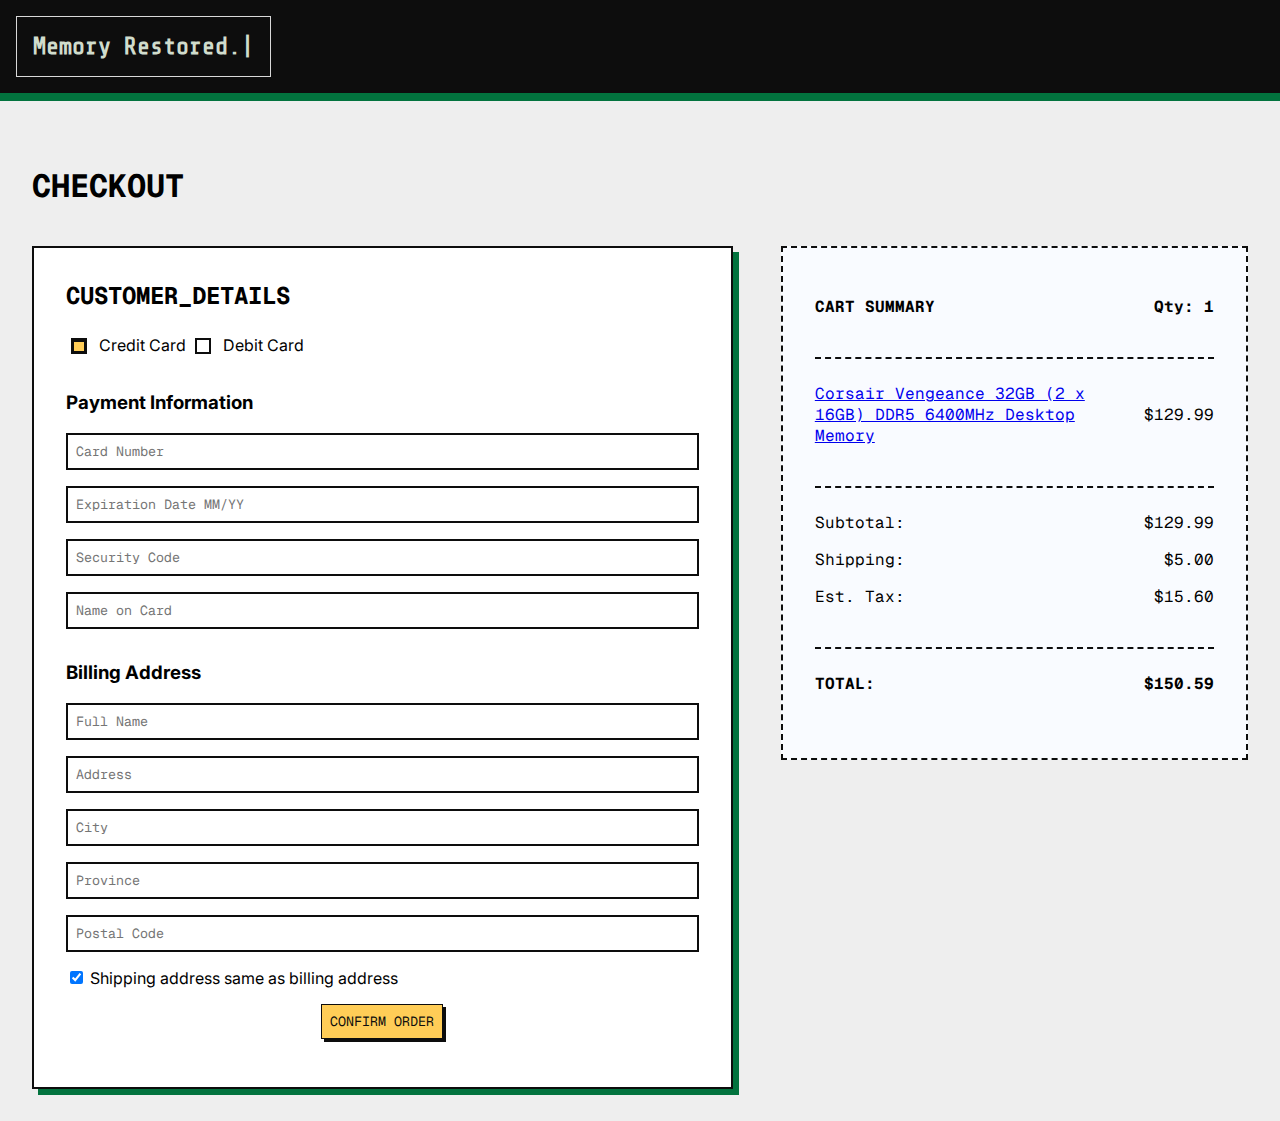
<file: checkout-template.html>
<!DOCTYPE html>
<html lang="en">

<head>
  <meta charset="UTF-8">
  <meta name="viewport" content="width=device-width, initial-scale=1.0">
  <title>Checkout - Memory Restored</title>
  <link href="css/main.css" rel="stylesheet">
  <link
    href="https://fonts.googleapis.com/css2?family=Geist+Mono:wght@100..900&family=Inter:ital,opsz,wght@0,14..32,100..900;1,14..32,100..900&family=Share+Tech+Mono&display=swap"
    rel="stylesheet">
  <link rel="stylesheet" href="https://fonts.googleapis.com/css2?family=Material+Symbols+Outlined" />
</head>

<body class="template-page">

  <header class="nav-header">
    <div class="logo">
      <h1> <a href="index.html">Memory Restored.<span class="type-blink">|</span></a></h1>
    </div>

  </header>

  <main class="page-container">

    <h2 class="page-heading">CHECKOUT</h2>

    <div class="checkout-group">

      <section class="checkout-form-container">
        <h3 class="checkout-section-title">CUSTOMER_DETAILS</h3>

        <form class="payment-form">
          <div class="payment-method-group">
            <label><input type="radio" name="payment-method" value="credit-card" checked> Credit Card</label>
            <label><input type="radio" name="payment-method" value="debit-card"> Debit Card</label>
          </div>
          <br>

          <div class="payment-information-group">
            <h3> Payment Information </h3>
            <label>
              <input type="text" name="card-number" placeholder="Card Number">
              <input type="text" name="card-expiration-date" placeholder="Expiration Date MM/YY">
              <input type="text" name="card-security-code" placeholder="Security Code">
              <input type="text" name="name-on-card" placeholder="Name on Card">
            </label>
          </div>

          <div class="billing-address-group">
            <h3> Billing Address </h3>
            <label>
              <input type="text" name="billing-full-name" placeholder="Full Name">
              <input type="text" name="billing-address" placeholder="Address">
              <input type="text" name="billing-city" placeholder="City">
              <input type="text" name="billing-province" placeholder="Province">
              <input type="text" name="billing-postal-code" placeholder="Postal Code">
              <br>
              <input type="checkbox" name="same-as-shipping-checkbox" checked> Shipping address same as billing address
            </label>
          </div>

          <button type="submit" id="confirm-order-button" class="checkout-full-width-btn">CONFIRM ORDER</button>
        </form>
      </section>


      <div class="checkout-cart">

        <div class="cart-section">
          <h4 class="cart-row">
            <span>CART SUMMARY</span>
            <span>Qty: 1</span>
          </h4>
        </div>

        <hr class="cart-divider">

        <div class="cart-section">
          <p class="cart-row">
            <a href="#">Corsair Vengeance 32GB (2 x 16GB) DDR5 6400MHz Desktop Memory</a>
            <span>$129.99</span>
          </p>
        </div>

        <hr class="cart-divider">

        <div class="cart-section">
          <p class="cart-row">
            <span>Subtotal:</span>
            <span>$129.99</span>
          </p>
          <p class="cart-row">
            <span>Shipping:</span>
            <span>$5.00</span>
          </p>
          <p class="cart-row">
            <span>Est. Tax:</span>
            <span>$15.60</span>
          </p>
        </div>

        <hr class="cart-divider">

        <div class="cart-section">
          <p class="cart-row" id="total-price">
            <span>TOTAL:</span>
            <span>$150.59</span>
          </p>
        </div>

      </div>

    </div>
  </main>

</body>

</html>
</file>
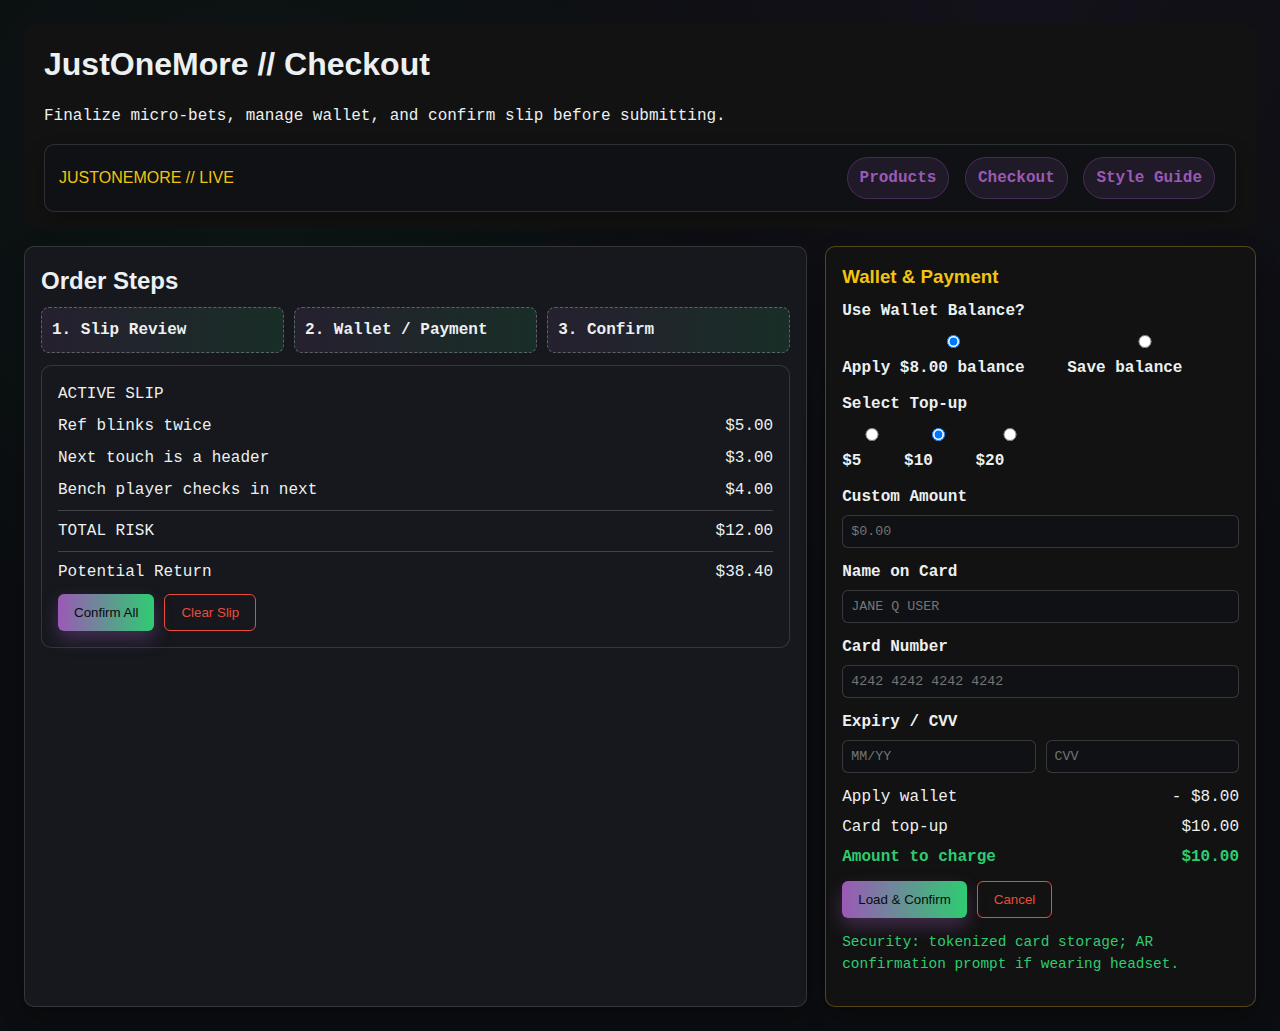
<file: checkout.html>
<!DOCTYPE html>
<html lang="en">
<head>
  <meta charset="UTF-8">
  <!-- Meta viewport makes the layout scale properly on phones/tablets.
       Citation: https://www.w3schools.com/css/css_rwd_viewport.asp -->
  <meta name="viewport" content="width=device-width, initial-scale=1.0">
  <title>JustOneMore — Checkout</title>
  <style>
  /* CSS variables in :root (theme tokens like colors used everywhere).
     Citation: https://www.w3schools.com/css/css3_variables.asp */
  :root {
    --soft-void: #121212;
    --signal-green: #2ecc71;
    --loop-orchid: #9b59b6;
    --liability-red: #e74c3c;
    --anomaly-gold: #f1c40f;
    --screen-white: #ecf0f1;
    --muted-border: #bdc3c7;
    --body-bg: #0b0d10;
    --text-main: var(--screen-white);
  }

  /* box-sizing: border-box makes layout math predictable (padding/border included in width).
     Citation: https://www.w3schools.com/css/css3_box-sizing.asp */
  * { box-sizing: border-box; }

  body {
    margin: 0;
    font-family: 'Courier New', Courier, monospace;
    color: var(--text-main);
    background: radial-gradient(circle at 20% 20%, rgba(46, 204, 113, 0.05), transparent 36%),
                radial-gradient(circle at 80% 0%, rgba(155, 89, 182, 0.06), transparent 42%),
                var(--body-bg);
    line-height: 1.5;
    padding: 24px;
  }

  header {
    background: var(--soft-void);
    color: var(--screen-white);
    padding: 16px 20px;
    border-radius: 10px;
    margin-bottom: 18px;
  }

  h1, h2, h3, h4 {
    font-family: 'Arial Black', Impact, sans-serif;
    margin: 0 0 8px 0;
  }

  /* Flexbox layout for nav alignment + wrapping on smaller widths.
     Citation: https://www.w3schools.com/css/css3_flexbox.asp */
  nav.main-nav {
    display: flex;
    align-items: center;
    justify-content: space-between;
    background: #0f1114;
    padding: 12px 14px;
    border-radius: 10px;
    border: 1px solid rgba(236, 240, 241, 0.14);
    box-shadow: 0 10px 20px rgba(0, 0, 0, 0.25);
    margin-top: 10px;
    gap: 10px;
    flex-wrap: wrap;
  }

  .logo { color: var(--anomaly-gold); font-family: 'Arial Black', Impact, sans-serif; }

  /* Hover + focus pseudo-classes for interactive feedback (mouse + keyboard).
     Citation: https://www.w3schools.com/css/css_pseudo_classes.asp */
  .nav-link {
    display: inline-block;
    padding: 8px 12px;
    border-radius: 999px;
    background: rgba(155, 89, 182, 0.12);
    color: var(--loop-orchid);
    font-weight: bold;
    margin-right: 6px;
    text-decoration: none;
    border: 1px solid rgba(155, 89, 182, 0.3);
  }

  .nav-link:hover,
  .nav-link:focus {
    border-color: var(--signal-green);
    color: var(--signal-green);
  }

  /* CSS Grid for main page layout columns.
     Citation: https://www.w3schools.com/css/css_grid.asp */
  .layout {
    display: grid;
    grid-template-columns: 2fr 1.1fr;
    gap: 18px;
    max-width: 1280px;
  }

  section {
    margin-top: 0;
  }

  .panel {
    background: #16181d;
    color: var(--screen-white);
    border: 1px solid rgba(236, 240, 241, 0.14);
    border-radius: 10px;
    padding: 16px;
    box-shadow: 0 10px 24px rgba(0, 0, 0, 0.24);
  }

  .wallet-section {
    background: #121212;
    color: var(--screen-white);
    border: 1px solid rgba(241, 196, 15, 0.3);
    box-shadow: 0 10px 22px rgba(0, 0, 0, 0.25);
    border-radius: 10px;
    padding: 16px;
  }

  .wallet-section h3 { color: var(--anomaly-gold); margin-top: 0; }

  .bet-slip {
    background: #16181d;
    color: var(--screen-white);
    border: 1px solid rgba(236, 240, 241, 0.14);
    border-radius: 10px;
    padding: 16px;
  }

  .slip-item, .slip-total {
    display: flex;
    justify-content: space-between;
    margin: 8px 0;
  }

  .slip-total {
    border-top: 1px solid rgba(236, 240, 241, 0.2);
    padding-top: 8px;
  }

  .btn {
    padding: 10px 16px;
    border: none;
    border-radius: 6px;
    cursor: pointer;
    font-family: 'Arial Black', Impact, sans-serif;
    transition: transform 0.1s ease, box-shadow 0.1s ease;
  }

  .btn:hover,
  .btn:focus {
    transform: translateY(-1px);
    box-shadow: 0 4px 10px rgba(0,0,0,0.12);
  }

  /* Linear-gradient button background.
     Citation: https://www.w3schools.com/css/css3_gradients.asp */
  .btn-primary {
    background: linear-gradient(90deg, var(--loop-orchid), var(--signal-green));
    color: #0b0b0b;
    box-shadow: 0 8px 18px rgba(155, 89, 182, 0.35);
  }

  .btn-reset {
    background: transparent;
    border: 1px solid var(--liability-red);
    color: var(--liability-red);
  }

  .form-group { margin-bottom: 12px; }

  .form-group label {
    font-weight: bold;
    color: var(--anomaly-gold);
  }

  .wallet-section .form-group label { color: var(--screen-white); }

  input, select, textarea {
    width: 100%;
    padding: 8px;
    margin-top: 6px;
    border: 1px solid rgba(236, 240, 241, 0.18);
    border-radius: 6px;
    font-family: inherit;
    background: #0f1114;
    color: var(--screen-white);
  }

  /* :focus styles improve keyboard accessibility when tabbing through fields.
     Citation: https://www.w3schools.com/css/css_pseudo_classes.asp */
  input:focus, select:focus, textarea:focus {
    outline: 2px solid var(--loop-orchid);
    border-color: var(--loop-orchid);
  }

  /* Radio button row layout using Flexbox (the inputs still work as normal).
     Citation: https://www.w3schools.com/css/css3_flexbox.asp */
  .radio-group {
    display: flex;
    gap: 12px;
    margin-top: 6px;
  }

  .radio-group label { color: var(--signal-green); }

  /* Grid auto-fit + minmax for responsive step cards.
     Citation: https://www.w3schools.com/css/css_grid.asp */
  .order-steps {
    display: grid;
    gap: 10px;
    grid-template-columns: repeat(auto-fit, minmax(180px, 1fr));
    margin-bottom: 12px;
  }

  .step {
    background: linear-gradient(90deg, rgba(155, 89, 182, 0.12), rgba(46, 204, 113, 0.12));
    border: 1px dashed rgba(236, 240, 241, 0.3);
    border-radius: 8px;
    padding: 10px;
    font-weight: bold;
  }

  .summary-row {
    display: flex;
    justify-content: space-between;
    margin: 6px 0;
  }

  .assist {
    font-size: 0.9em;
    color: var(--signal-green);
  }

  /* Media queries for responsive layout changes.
     Citation: https://www.w3schools.com/css/css_rwd_mediaqueries.asp */
  @media (max-width: 900px) {
    .layout {
      grid-template-columns: 1fr;
    }
  }

  @media (max-width: 760px) {
    body { padding: 16px; }
  }
  </style>
</head>
<body>
  <header>
    <h1>JustOneMore // Checkout</h1>
    <p>Finalize micro-bets, manage wallet, and confirm slip before submitting.</p>
    <nav class="main-nav">
      <div class="logo">JUSTONEMORE // LIVE</div>
      <div>
        <a class="nav-link" href="products.html">Products</a>
        <a class="nav-link" href="checkout.html">Checkout</a>
        <a class="nav-link" href="style%20guide.html">Style Guide</a>
      </div>
    </nav>
  </header>

  <div class="layout">
    <section aria-label="Order flow" class="panel">
      <h2>Order Steps</h2>
      <div class="order-steps">
        <div class="step">1. Slip Review</div>
        <div class="step">2. Wallet / Payment</div>
        <div class="step">3. Confirm</div>
      </div>

      <div class="bet-slip" aria-label="Active bet slip">
        <div>ACTIVE SLIP</div>
        <div class="slip-item">
          <span>Ref blinks twice</span>
          <span>$5.00</span>
        </div>
        <div class="slip-item">
          <span>Next touch is a header</span>
          <span>$3.00</span>
        </div>
        <div class="slip-item">
          <span>Bench player checks in next</span>
          <span>$4.00</span>
        </div>
        <div class="slip-total">
          <span>TOTAL RISK</span>
          <span>$12.00</span>
        </div>
        <div class="slip-total">
          <span>Potential Return</span>
          <span>$38.40</span>
        </div>
        <div class="card-actions" style="display:flex; gap:10px; flex-wrap:wrap; margin-top:10px;">
          <button class="btn btn-primary" type="button">Confirm All</button>
          <button class="btn btn-reset" type="button">Clear Slip</button>
        </div>
      </div>
    </section>

    <section aria-label="Payment and wallet">
      <div class="wallet-section">
        <h3>Wallet & Payment</h3>

        <div class="form-group">
          <label>Use Wallet Balance?</label>
          <div class="radio-group">
            <!-- Radio buttons share the same "name" so only one can be selected.
                 Citation: https://www.w3schools.com/tags/att_input_type_radio.asp -->
            <label><input type="radio" name="wallet" value="use" checked> Apply $8.00 balance</label>
            <label><input type="radio" name="wallet" value="skip"> Save balance</label>
          </div>
        </div>

        <div class="form-group">
          <label>Select Top-up</label>
          <div class="radio-group">
            <label><input type="radio" name="amt" value="5"> $5</label>
            <label><input type="radio" name="amt" value="10" checked> $10</label>
            <label><input type="radio" name="amt" value="20"> $20</label>
          </div>
        </div>

        <div class="form-group">
          <label>Custom Amount</label>
          <input type="number" placeholder="$0.00">
        </div>

        <div class="form-group">
          <label for="card-name">Name on Card</label>
          <input type="text" id="card-name" placeholder="JANE Q USER">
        </div>

        <div class="form-group">
          <label for="card-number">Card Number</label>
          <input type="text" id="card-number" inputmode="numeric" pattern="[0-9]{16}" placeholder="4242 4242 4242 4242">
        </div>

        <div class="form-group">
          <label>Expiry / CVV</label>
          <div style="display:flex; gap:10px;">
            <input type="text" inputmode="numeric" pattern="[0-9]{2}/[0-9]{2}" placeholder="MM/YY" aria-label="Expiry MM/YY">
            <input type="text" inputmode="numeric" pattern="[0-9]{3,4}" placeholder="CVV" aria-label="CVV">
          </div>
        </div>

        <div class="summary-row">
          <span>Apply wallet</span>
          <span>- $8.00</span>
        </div>
        <div class="summary-row">
          <span>Card top-up</span>
          <span>$10.00</span>
        </div>
        <div class="summary-row" style="font-weight:bold; color:var(--signal-green);">
          <span>Amount to charge</span>
          <span>$10.00</span>
        </div>

        <div class="card-actions" style="display:flex; gap:10px; flex-wrap:wrap; margin-top:12px;">
          <button class="btn btn-primary" type="button">Load & Confirm</button>
          <button class="btn btn-reset" type="button">Cancel</button>
        </div>
        <p class="assist">Security: tokenized card storage; AR confirmation prompt if wearing headset.</p>
      </div>
    </section>
  </div>
</body>
</html>
</file>
<file: css/main.css>
/*
  STYLE GUIDE STYLING 
  Default styling for the style guide 
*/
body {
  font-family: sans-serif;
  padding: 2rem;
}

.element {
  padding-bottom: 2rem;
  border-top-width: 0.15rem;
  border-top-style: solid;
  border-top-color: black;
}

h2 {
  margin-top: 6rem;
}

h3 {
  margin-top: 1rem;
}

h4 {
  margin-bottom: 0.25rem;
}

p {
  margin-top: 0;
}

nav a:hover,
nav a:focus {
  text-decoration: none;
}

code {
  background-color: #EEE;
  padding: 0.5rem;
  display: block;
}


/* 
  INTERACTIVE ELEMENTS -------------------
*/

/* Styling for the navigation button */
/* .desktop-nav-item {
  display: inline-block;
  padding: 0.5rem;
  color: white;
  background-color: rgb(50,50,50);
  text-decoration: none;
  transition-property: background-color; 
  transition-duration: 0.5s;
}


.desktop-nav-item:hover, .desktop-nav-item:focus {
  background-color: rgb(200,200,200);
} */

#products-link-example {
  display: inline-block;
  font-family: "Geist Mono", monospace;
  padding: 0.5rem;
  color: #d0dccc;
  background-color: #0D0D0D;
  text-decoration: none;
  transition-property: color;
  transition-duration: 0.3s;
  margin-bottom: 1rem;
}

#products-link-example:hover,
#products-link-example:focus {
  color: #FFCD57;
}

/* Image as Link */

#shop-ram-link img {
  max-width: 40rem;
  transition-property: opacity;
  transition-duration: 0.5s;
}

#shop-ram-link:hover img {
  opacity: 0.8;
}




/* 
  TEXT ELEMENTS -------------------
*/


/* Headings */

#h1-heading-element {
  font-family: "Share Tech Mono", monospace;
}

#h2-heading-element {
  font-family: "Geist Mono", monospace;
}

#h3-heading-element {
  font-family: "Inter", sans-serif;
}

#h4-heading-element {
  font-family: "Inter", sans-serif;
}

/* Paragraphs: Product Description Styling */
#paragraph-text-element {
  font-family: "Inter", sans-serif;
  font-size: 1rem;
  max-width: 50rem;
}

/* Numbered List */
#numbered-list-element {
  font-family: "Geist Mono", monospace;
  font-size: 1rem;
  max-width: 30rem;
}

/* 
  COMBINED ELEMENTS -------------------
*/


/* full implementation start  */

.nav-header {
  display: flex;
  flex-direction: row;
  align-items: flex-end;
  /* background-color: #02733E; */
  background-color: #0D0D0D;
  justify-content: space-between;
  border-bottom: #02733E 8px solid;
}


.logo {
  font-family: "Share Tech Mono", monospace;
  /* font-size: 1rem; */
  background: #0D0D0D;
  font-size: 0.75rem;
  padding-left: 1rem;
  padding-right: 1rem;
  margin: 1rem 1rem;
  color: #d0dccc;
  border: 1.5px solid #d8d8d8;
}

.logo a {
  text-decoration: none;
  color: #d0dccc;
}

/* Source; https://developer.mozilla.org/en-US/docs/Web/CSS/Reference/Properties/animation-timing-function */
.type-blink {
  animation: blink 1s step-end infinite;
}

@keyframes blink {
  0% {
    opacity: 1;
  }

  50% {
    opacity: 0;
  }
}

/* DESKTOP NAVIGATION STYLING START */
.desktop-nav {
  font-family: "Geist Mono", monospace;
  font-size: 1rem;
  display: flex;
  align-items: flex-end;
  justify-content: space-between;
  gap: 2rem;
}

.desktop-nav a {
  float: left;
}

.desktop-nav-item {
  float: left;
  text-decoration: none;
  color: #d0dccc;
  margin-bottom: 1rem;
  transition-property: color;
  transition-duration: 0.4s;
}

.desktop-nav-item:hover,
.desktop-nav-item:focus {
  color: #FFCD57;
}

#view-all-products {
  font-weight: bold;
}

.dropdown {
  position: relative;
  /* overflow: hidden; */
  float: left;
}

.dropdown-content-products {
  display: none;
  position: absolute;
  background: white;
  font-size: 1rem;
  top: 100%;
  left: 0;
  border: 1px solid black;
  z-index: 1000;
  box-shadow: 4px 4px 0px #02733E;
}

.dropdown-content-products a {
  display: block;
  float: none;
  color: black;
  text-decoration: none;
  padding: 0.5rem 1rem;
  /* box-shadow:  */
  transition-property: background-color;
  transition-duration: 0.4s;
}

.dropdown-content-products a:hover {
  background-color: #FFCD57;
}

.dropdown:hover .dropdown-content-products {
  display: block;
}

.search-bar-group {
  margin: 1rem 3rem;
  display: flex;
  align-items: center;
}

#search-bar {
  font-family: "Geist Mono", monospace;
  padding: 0.25rem;
}

#search-bar:focus,
#search-bar:active {
  outline: 2px solid #FFCD57;
  outline-offset: -3px;
}

.search-bar-group button {
  background-color: #D8D8D8;
  border: none;
  cursor: pointer;
  padding: 0.125rem 0.15rem;
  transition-property: background-color, color;
  transition-duration: 0.3s;
}

.search-bar-group button:hover {
  background-color: #FFCD57;
  color: #0D0D0D;
}

.announcement-bar {
  text-align: center;
  font-family: "Inter", sans-serif;
  font-size: 0.8rem;
  background-color: #FFCD57;
  color: #0D0D0D;
}

.announcement-bar p {
  padding: 0.5rem;
  border-bottom: 2px solid #0D0D0D;
}

/* DESKTOP NAVIGATION STYLING END */

/* Product Listing */
.product-listing-group {
  font-family: Inter, sans-serif;
  display: flex;
  flex-direction: row;
  align-items: center;
  background-color: #FFFFFF;
  border: 2px solid #0D0D0D;
  padding: 2rem;
  box-shadow: 8px 8px 0px #02733E;
  margin-bottom: 2rem;
}

.product-listing-group h2 {
  margin-top: 0;
}

.product-image {
  max-width: 30rem;
  height: auto;
  border: 2px solid black;
  margin-bottom: 1rem;
}

.product-inflated-price {
  text-decoration: line-through;
  color: gray;
  margin-left: 1rem;
}

#add-to-cart-button {
  max-width: 8rem;
  font-family: "Geist Mono", monospace;
  background-color: #FFCD57;
  color: #0D0D0D;
  border: 1px solid #0D0D0D;
  box-shadow: 3px 3px 0px #0D0D0D;
  padding: 0.5rem;
  margin-top: 1rem;
  margin-bottom: 1rem;
  transition-property: background-color, color;
  transition-duration: 0.3s;
}

#add-to-cart-button:hover {
  background-color: #0D0D0D;
  color: #FFCD57;
  box-shadow: 0px 0px 0px #0D0D0D;
  transform: translate(4px, 4px);
}

.product-details-group {
  display: flex;
  flex-direction: column;
  max-width: 40rem;
  margin-left: 10rem;
}

.product-specifications-group {
  font-family: "Geist Mono", monospace;
}

/* Description List Learned from IAT 235 */
dl {
  display: grid;
  grid-template-columns: max-content 1fr;
}

dt {
  grid-column-start: 1;
  font-weight: bold;
}

dd {
  grid-column-start: 2;
}

.product-specifications-group dl {
  border: 2px solid #0D0D0D;
}

.product-specifications-group dt,
.product-specifications-group dd {
  padding: 0.5rem;
  border-bottom: 2px solid #0D0D0D;
}

.product-specifications-group dt {
  background-color: #D8D8D8;
  border-right: 2px solid #0D0D0D;
}

.product-specifications-group dd {
  margin-left: 0;
}


/* Payment Form  */

.payment-form {
  font-family: "Inter", sans-serif;
  display: flex;
  flex-direction: column;
  align-items: flex-start;
}

input[type="radio"] {
  appearance: none;
  width: 1rem;
  height: 1rem;
  border: 2px solid #0D0D0D;
  /* border-radius: 0;  */
  display: inline-grid;
  place-content: center;
  margin-right: 0.5rem;
}

/* Source for creating custom buttons: https://www.w3schools.com/howto/howto_css_custom_checkbox.asp */
input[type="radio"]::after {
  content: "";
  width: 0.6rem;
  height: 0.6rem;
  transform: scale(0);
  background-color: #FFCD57;
  transition: 0.250s transform ease-in-out;
}

input[type="radio"]:checked::after {
  transform: scale(1);
}

input[type="radio"]:checked {
  border-color: #0D0D0D;
  background-color: #0D0D0D;
}

.payment-form input[type="text"] {
  font-family: "Geist Mono", monospace;
  border: 2px solid #0D0D0D;
  padding: 0.5rem;
  color: #0D0D0D;
  width: 100%;
  box-sizing: border-box;
  margin-bottom: 1rem;
}


.payment-form input[type="text"]:focus {
  outline: none;
  background-color: #FFFFFF;
  border-color: #0D0D0D;
  box-shadow: 4px 4px 0px #02733E;
}

/* Shopping Cart */

.checkout-cart {
  display: flex;
  flex-direction: column;
  align-items: flex-start;
  justify-content: space-between;
  border: 2px dashed #0D0D0D;
  background-color: #F9FBFF;
  padding: 2rem;
  width: auto;
  max-width: 30rem;
  font-family: "Geist Mono", monospace;
}

#total-price {
  font-weight: bold;
}

.cart-section {
  width: 100%;
  margin-bottom: 1rem;
}

.cart-row {
  display: flex;
  justify-content: space-between;
  align-items: center;
  width: 100%;
  margin: 1rem 0;
}

.cart-divider {
  border: 0;
  border-bottom: 2px dashed #0D0D0D;
  width: 100%;
}


/* BRANDING STYLING START */

/* font families */
.brand-font {
  font-size: 1.5rem;
}

#logo-font {
  font-family: "Share Tech Mono", monospace;
  font-weight: bold
}

#nav-secondary-font {
  font-family: "Geist Mono", monospace;
}

#body-font {
  font-family: "Inter", sans-serif;
}

/* colour palette */

#colour-palette-image {
  max-width: 40rem;
  margin-bottom: 1rem;
}

.colour-palette {
  width: 5rem;
  height: 2.5rem;
  margin-bottom: 1rem;
}

#pcbgreen-colour {
  background-color: #02733E;
}

#offwhite-colour {
  background-color: #d0dccc;
}

#black-colour {
  background-color: #0D0D0D;
}

#aluminumsilver-colour {
  background-color: #d8d8d8;
}

#contactgold-colour {
  background-color: #FFCD57;
}

#verylightgray-colour {
  background-color: #EEEEEE;
}


/* Design Attributes */

#box-shadow-example-1 .dropdown-content-products {
  display: block;
  position: relative;
  width: max-content;
  margin-bottom: 1rem;
}


/* PAGE TEMPLATE STYLING */

body.template-page {
  background-color: #EEEEEE;
  padding: 0;
  margin: 0;
}

.page-container {
  max-width: 100vw;
  margin: 0 auto;
  padding: 2rem;
}

.page-heading {
  font-family: "Geist Mono", monospace;
  font-size: 2rem;
  margin-bottom: 2rem;
  margin-top: 2rem;
  padding-bottom: 0.5rem;
}

/* PRODUCT LISTING LAYOUT */
.product-feed-layout {
  display: flex;
  flex-direction: column;
  margin: 0 auto;
  gap: 2rem;
  max-width: 60rem;
}

.product-feed-layout .product-listing-group {
  width: auto;
}
.product-feed-layout .product-details-group {
  display: flex;
  flex-direction: column;
  max-width: 40rem;
  margin-left: 5rem;
}

.product-feed-layout a {
  text-decoration: none;
  color: inherit;
}

.product-feed-layout .product-image {
  max-width: 20rem;
}

/* CHECKOUT LAYOUT */
.checkout-group {
  display: grid;
  grid-template-columns: 1.5fr 1fr;
  gap: 3rem;
  align-items: start;
}

.checkout-form-container {
  background-color: #FFFFFF;
  border: 2px solid #0D0D0D;
  padding: 2rem;
  box-shadow: 6px 6px 0px #02733E;
}

.checkout-section-title {
  font-family: "Geist Mono", monospace;
  margin-top: 0;
  margin-bottom: 1.5rem;
  font-size: 1.5rem;
}


#confirm-order-button {
  max-width: 10rem;
  font-family: "Geist Mono", monospace;
  background-color: #FFCD57;
  color: #0D0D0D;
  border: 1px solid #0D0D0D;
  box-shadow: 3px 3px 0px #0D0D0D;
  padding: 0.5rem;
  margin: 1rem auto;
  transition-property: background-color, color;
  transition-duration: 0.3s;
}

#confirm-order-button:hover {
  background-color: #0D0D0D;
  color: #FFCD57;
  box-shadow: 0px 0px 0px #0D0D0D;
  transform: translate(4px, 4px);
}

@media (width < 55rem) {

  .product-feed-layout .product-listing-group {
    flex-direction: column;
    align-items: center;
  }

  .product-feed-layout .product-details-group {
    margin-left: 0;
    margin-top: 1rem;
  }

  .nav-header {
    flex-direction: column;
    align-items: center;
    gap: 1rem;
    padding-bottom: 1rem;
  }

  .checkout-group {
    grid-template-columns: 1fr;
    display: flex;
    flex-direction: column-reverse;
    align-items: center
  }
}
</file>
